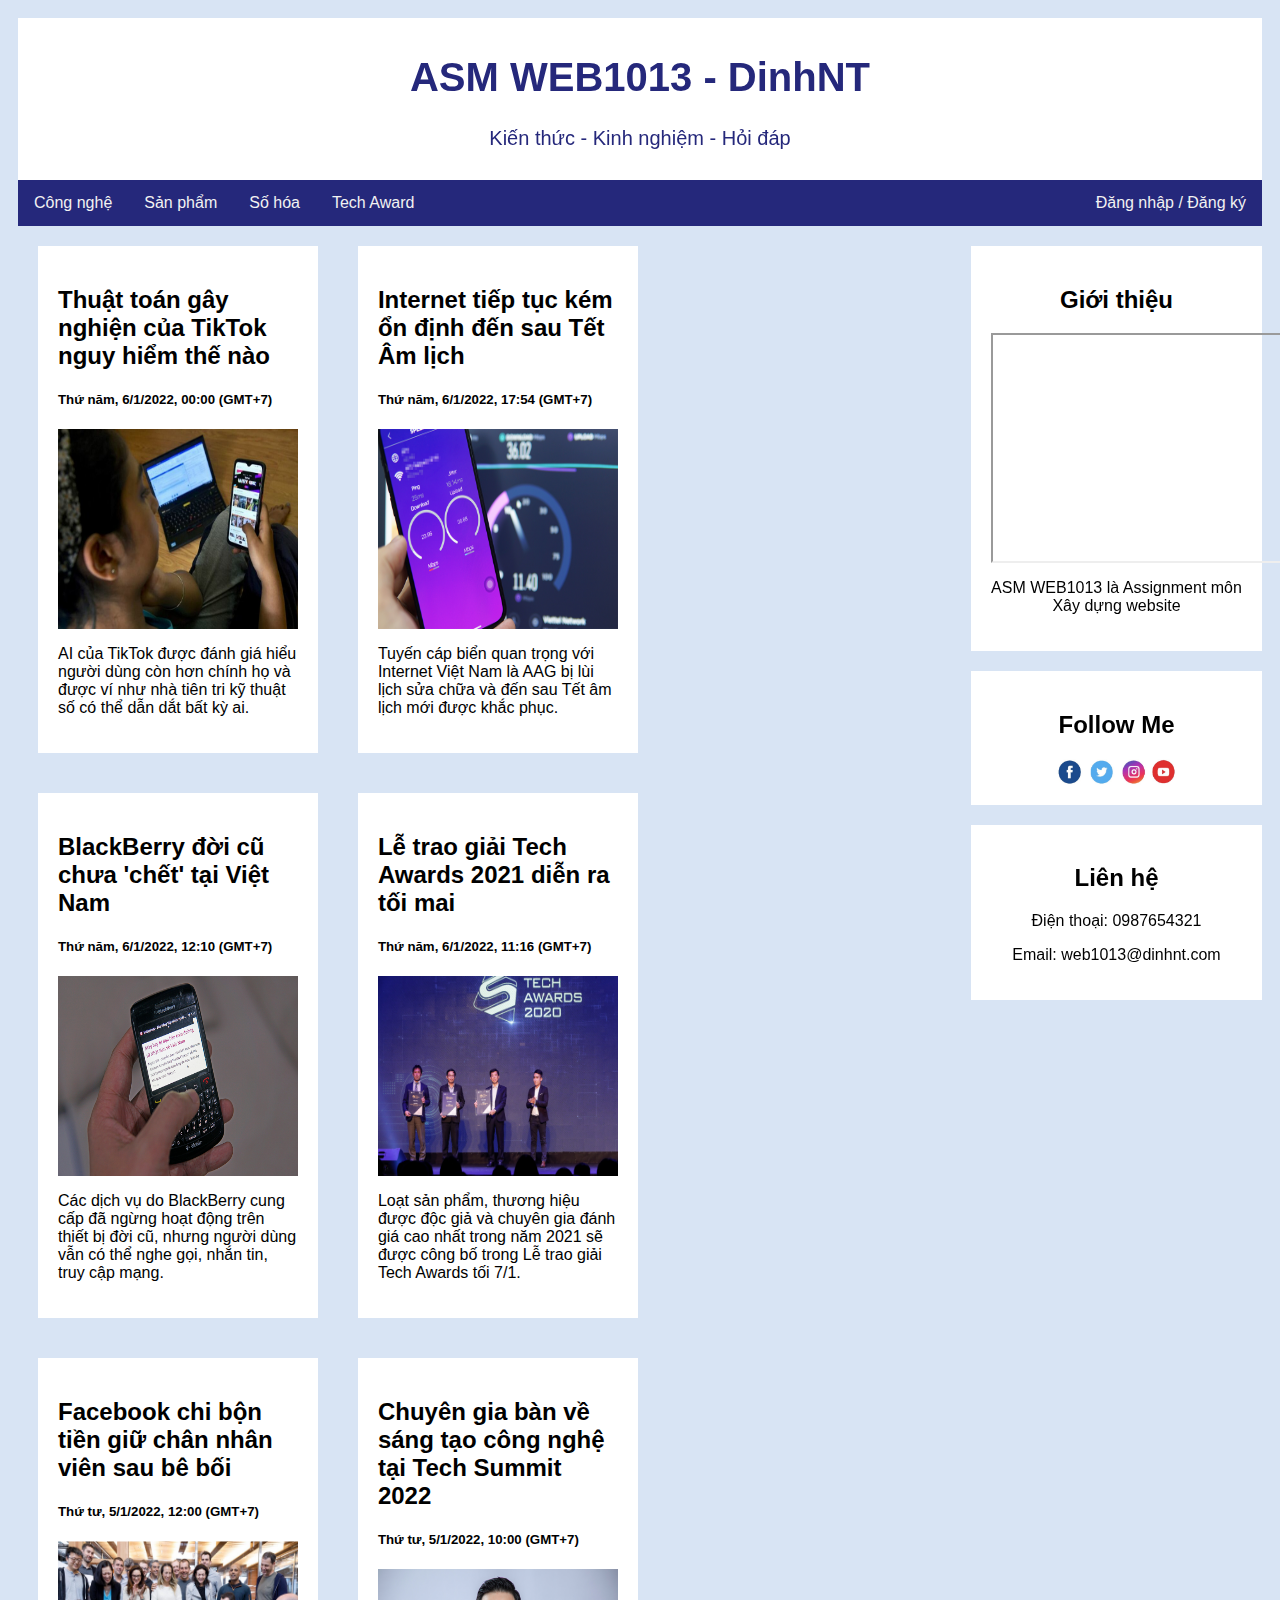
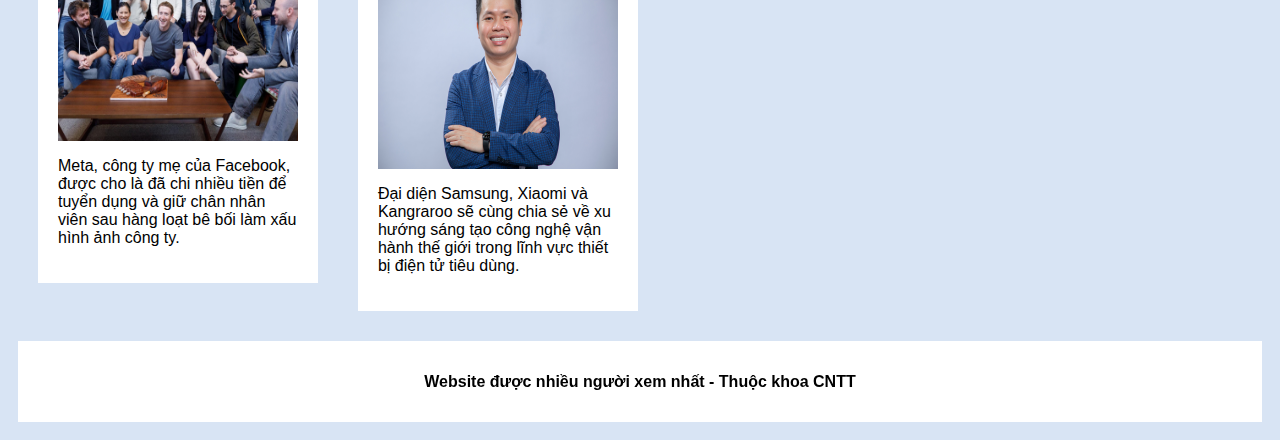
<file: index.html>
<html lang="en">
  <head>
    <meta charset="UTF-8" />
    <meta http-equiv="X-UA-Compatible" content="IE=edge" />
    <meta name="viewport" content="width=device-width, initial-scale=1.0" />
    <!--styles-->
    <link href="./styles.css" rel="stylesheet" />
    <title>Trang chủ - ASM WEB1013</title>
  </head>
  <body>
    <div class="header">
      <h1>ASM WEB1013 - DinhNT</h1>
      <p>Kiến thức - Kinh nghiệm - Hỏi đáp</p>
    </div>
    <div class="topnav">
      <a href="index.html">Công nghệ</a>
      <a href="#">Sản phẩm</a>
      <a href="#">Số hóa</a>
      <a href="#">Tech Award</a>
      <a href="#" style="float: right">Đăng nhập / Đăng ký</a>
    </div>

    <div class="row">
      <div class="leftcolumn">
        <div class="card-news">
          <h2>Thuật toán gây nghiện của TikTok nguy hiểm thế nào</h2>
          <h5>Thứ năm, 6/1/2022, 00:00 (GMT+7)</h5>
          <a href="details.html"><img class="images" src="images/news1.jpg" /></a>
          <p>
            AI của TikTok được đánh giá hiểu người dùng còn hơn chính họ và được
            ví như nhà tiên tri kỹ thuật số có thể dẫn dắt bất kỳ ai.
          </p>
        </div>
        <div class="card-news">
          <h2>Internet tiếp tục kém ổn định đến sau Tết Âm lịch</h2>
          <h5>Thứ năm, 6/1/2022, 17:54 (GMT+7)</h5>
          <a href="details.html"><img class="images" src="images/news2.jpg" /></a>
          <p>
            Tuyến cáp biển quan trọng với Internet Việt Nam là AAG bị lùi lịch
            sửa chữa và đến sau Tết âm lịch mới được khắc phục.
          </p>
        </div>
        <div class="card-news">
          <h2>BlackBerry đời cũ chưa 'chết' tại Việt Nam</h2>
          <h5>Thứ năm, 6/1/2022, 12:10 (GMT+7)</h5>
          <a href="details.html"><img class="images" src="images/news3.jpg" /></a>
          <p>
            Các dịch vụ do BlackBerry cung cấp đã ngừng hoạt động trên thiết bị
            đời cũ, nhưng người dùng vẫn có thể nghe gọi, nhắn tin, truy cập
            mạng.
          </p>
        </div>
        <div class="card-news">
          <h2>Lễ trao giải Tech Awards 2021 diễn ra tối mai</h2>
          <h5>Thứ năm, 6/1/2022, 11:16 (GMT+7)</h5>
          <a href="details.html"><img class="images" src="images/news4.jpg" /></a>
          <p>
            Loạt sản phẩm, thương hiệu được độc giả và chuyên gia đánh giá cao
            nhất trong năm 2021 sẽ được công bố trong Lễ trao giải Tech Awards
            tối 7/1.
          </p>
        </div>
        <div class="card-news">
          <h2>Facebook chi bộn tiền giữ chân nhân viên sau bê bối</h2>
          <h5>Thứ tư, 5/1/2022, 12:00 (GMT+7)</h5>
          <a href="details.html"><img class="images" src="images/news5.jpg" /></a>
          <p>
            Meta, công ty mẹ của Facebook, được cho là đã chi nhiều tiền để
            tuyển dụng và giữ chân nhân viên sau hàng loạt bê bối làm xấu hình
            ảnh công ty.
          </p>
        </div>
        <div class="card-news">
          <h2>Chuyên gia bàn về sáng tạo công nghệ tại Tech Summit 2022</h2>
          <h5>Thứ tư, 5/1/2022, 10:00 (GMT+7)</h5>
          <a href="details.html"><img class="images" src="images/news6.jpg" /></a>
          <p>
            Đại diện Samsung, Xiaomi và Kangraroo sẽ cùng chia sẻ về xu hướng
            sáng tạo công nghệ vận hành thế giới trong lĩnh vực thiết bị điện tử
            tiêu dùng.
          </p>
        </div>
      </div>
      <div class="rightcolumn">
        <div class="card">
          <h2>Giới thiệu</h2>
          <iframe width="350" height="230" src="https://www.youtube.com/embed/mZF9BRZkTDQ"></iframe>
          <p>ASM WEB1013 là Assignment môn Xây dựng website</p>
        </div>
        <div class="card">
          <h2>Follow Me</h2>
          <img width="50%" src="images/social.jpg" />
        </div>
        <div class="card">
            <h2>Liên hệ</h2>
            <p>Điện thoại: 0987654321</p>
            <p>Email: web1013@dinhnt.com</p>
        </div>
      </div>
    </div>

    <div class="footer">
      <h4>Website được nhiều người xem nhất - Thuộc khoa CNTT</h4>
    </div>
  </body>
</html>
</file>
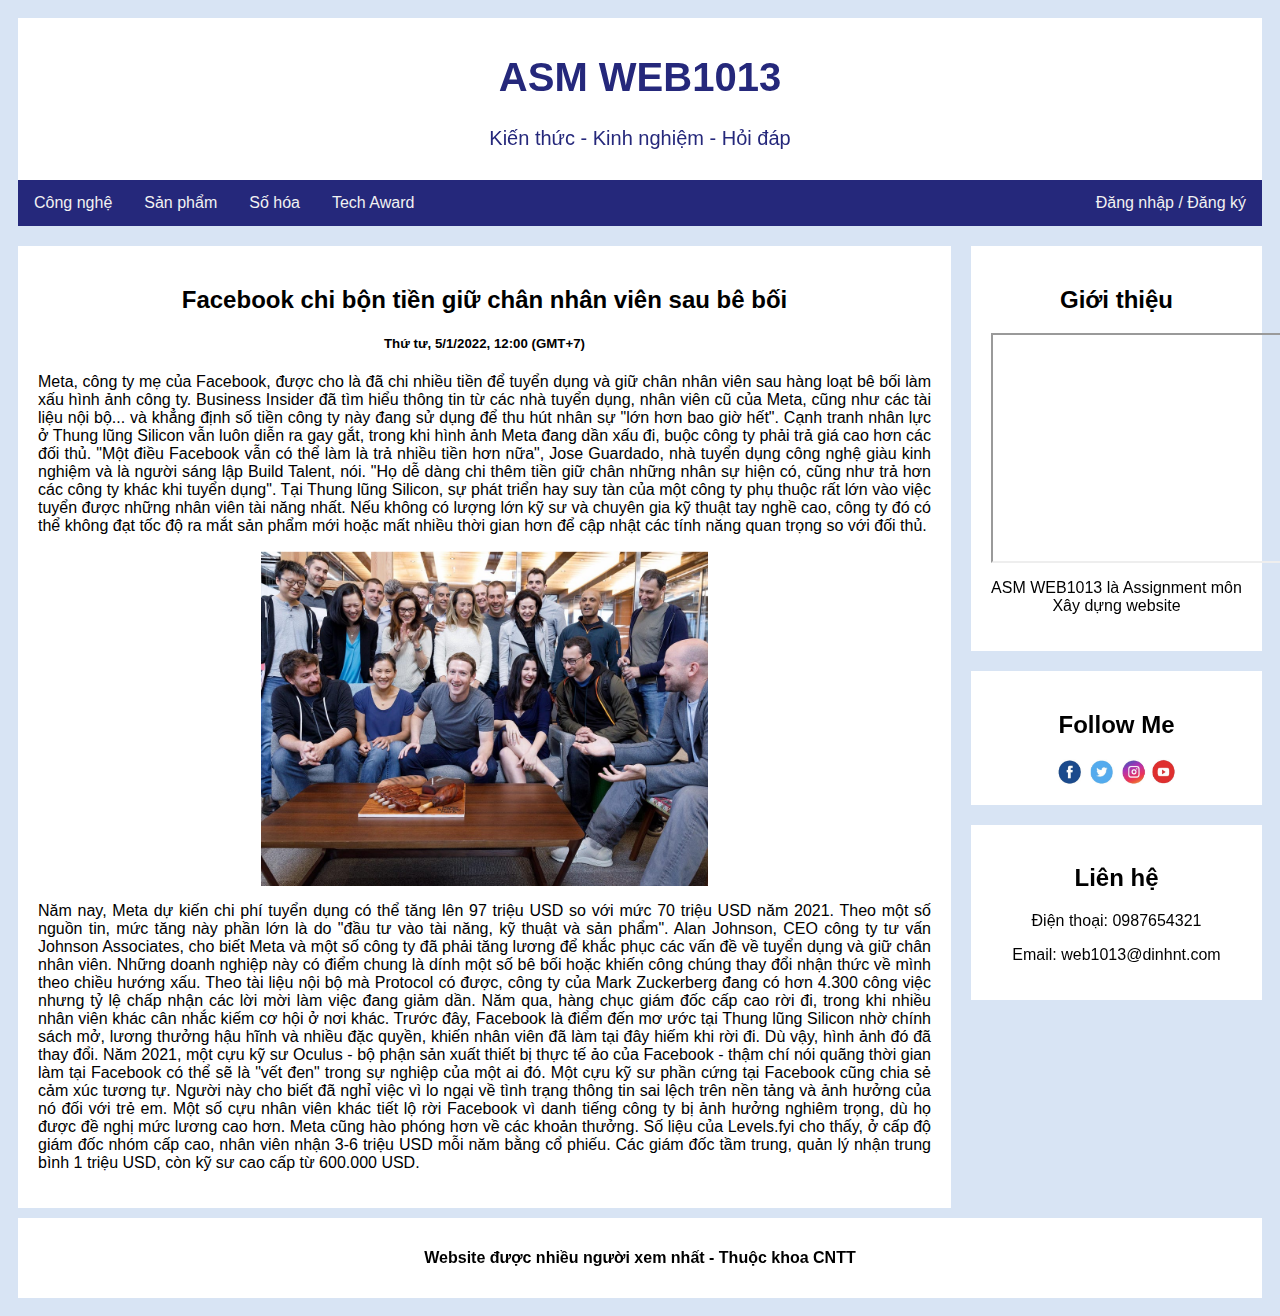
<file: details.html>
<html lang="en">
  <head>
    <meta charset="UTF-8" />
    <meta http-equiv="X-UA-Compatible" content="IE=edge" />
    <meta name="viewport" content="width=device-width, initial-scale=1.0" />
    <!--styles-->
    <link href="./styles.css" rel="stylesheet" />
    <title>Chi tiết tin tức - ASM WEB1013</title>
  </head>
  <body>
    <div class="header">
      <h1>ASM WEB1013</h1>
      <p>Kiến thức - Kinh nghiệm - Hỏi đáp</p>
    </div>
    <div class="topnav">
      <a href="index.html">Công nghệ</a>
      <a href="#">Sản phẩm</a>
      <a href="#">Số hóa</a>
      <a href="#">Tech Award</a>
      <a href="#" style="float: right">Đăng nhập / Đăng ký</a>
    </div>

    <div class="row">
      <div class="leftcolumn">
        <div class="card">
          <h2>Facebook chi bộn tiền giữ chân nhân viên sau bê bối</h2>
          <h5>Thứ tư, 5/1/2022, 12:00 (GMT+7)</h5>
          <p align="justify">Meta, công ty mẹ của Facebook, được cho là đã chi nhiều tiền để tuyển dụng 
            và giữ chân nhân viên sau hàng loạt bê bối làm xấu hình ảnh công ty. Business Insider đã tìm 
            hiểu thông tin từ các nhà tuyển dụng, nhân viên cũ của Meta, cũng như các tài liệu nội bộ... 
            và khẳng định số tiền công ty này đang sử dụng để thu hút nhân sự "lớn hơn bao giờ hết". Cạnh 
            tranh nhân lực ở Thung lũng Silicon vẫn luôn diễn ra gay gắt, trong khi hình ảnh Meta đang dần 
            xấu đi, buộc công ty phải trả giá cao hơn các đối thủ. "Một điều Facebook vẫn có thể làm là trả 
            nhiều tiền hơn nữa", Jose Guardado, nhà tuyển dụng công nghệ giàu kinh nghiệm và là người sáng 
            lập Build Talent, nói. "Họ dễ dàng chi thêm tiền giữ chân những nhân sự hiện có, cũng như trả hơn 
            các công ty khác khi tuyển dụng". Tại Thung lũng Silicon, sự phát triển hay suy tàn của một công ty 
            phụ thuộc rất lớn vào việc tuyển được những nhân viên tài năng nhất. Nếu không có lượng lớn kỹ sư và 
            chuyên gia kỹ thuật tay nghề cao, công ty đó có thể không đạt tốc độ ra mắt sản phẩm mới hoặc mất nhiều 
            thời gian hơn để cập nhật các tính năng quan trọng so với đối thủ.</p>
          <img width="50%" src="images/news5.jpg"/>
          <p align="justify">Năm nay, Meta dự kiến chi phí tuyển dụng có thể tăng lên 97 triệu USD so với mức 70 triệu 
            USD năm 2021. Theo một số nguồn tin, mức tăng này phần lớn là do "đầu tư vào tài năng, kỹ thuật và sản phẩm".
            Alan Johnson, CEO công ty tư vấn Johnson Associates, cho biết Meta và một số công ty đã phải tăng lương để 
            khắc phục các vấn đề về tuyển dụng và giữ chân nhân viên. Những doanh nghiệp này có điểm chung là dính một số 
            bê bối hoặc khiến công chúng thay đổi nhận thức về mình theo chiều hướng xấu. Theo tài liệu nội bộ mà Protocol 
            có được, công ty của Mark Zuckerberg đang có hơn 4.300 công việc nhưng tỷ lệ chấp nhận các lời mời làm việc đang 
            giảm dần. Năm qua, hàng chục giám đốc cấp cao rời đi, trong khi nhiều nhân viên khác cân nhắc kiếm cơ hội ở nơi khác.
            Trước đây, Facebook là điểm đến mơ ước tại Thung lũng Silicon nhờ chính sách mở, lương thưởng hậu hĩnh và nhiều đặc quyền,
            khiến nhân viên đã làm tại đây hiếm khi rời đi. Dù vậy, hình ảnh đó đã thay đổi. Năm 2021, một cựu kỹ sư Oculus - bộ phận 
            sản xuất thiết bị thực tế ảo của Facebook - thậm chí nói quãng thời gian làm tại Facebook có thể sẽ là "vết đen" trong sự 
            nghiệp của một ai đó. Một cựu kỹ sư phần cứng tại Facebook cũng chia sẻ cảm xúc tương tự. Người này cho biết đã nghỉ việc 
            vì lo ngại về tình trạng thông tin sai lệch trên nền tảng và ảnh hưởng của nó đối với trẻ em. Một số cựu nhân viên khác 
            tiết lộ rời Facebook vì danh tiếng công ty bị ảnh hưởng nghiêm trọng, dù họ được đề nghị mức lương cao hơn. Meta cũng hào 
            phóng hơn về các khoản thưởng. Số liệu của Levels.fyi cho thấy, ở cấp độ giám đốc nhóm cấp cao, nhân viên nhận 3-6 triệu USD 
            mỗi năm bằng cổ phiếu. Các giám đốc tầm trung, quản lý nhận trung bình 1 triệu USD, còn kỹ sư cao cấp từ 600.000 USD.</p>
        </div>
      </div>
      <div class="rightcolumn">
        <div class="card">
          <h2>Giới thiệu</h2>
          <iframe width="350" height="230" src="https://www.youtube.com/embed/mZF9BRZkTDQ"></iframe>
          <p>ASM WEB1013 là Assignment môn Xây dựng website</p>
        </div>
        <div class="card">
          <h2>Follow Me</h2>
          <img width="50%" src="images/social.jpg" />
        </div>
        <div class="card">
          <h2>Liên hệ</h2>
          <p>Điện thoại: 0987654321</p>
          <p>Email: web1013@dinhnt.com</p>
      </div>
      </div>
    </div>

    <div class="footer">
      <h4>Website được nhiều người xem nhất - Thuộc khoa CNTT</h4>
    </div>
  </body>
</html>
</file>
<file: styles.css>
* {
  box-sizing: border-box;
}

body {
  font-family: Arial;
  padding: 10px;
  background: #d8e4f4;
}

/* Header/Blog Title */
.header {
  padding: 10px;
  text-align: center;
  background: white;
  color: #25287b;
}

.header h1 {
  font-size: 40px;
}

.header p {
  font-size: 20px;
}

/* Style the top navigation bar */
.topnav {
  overflow: hidden;
  background-color: #25287b;
}

/* Định dạng link điều hướng */
.topnav a {
  float: left;
  display: block;
  color: #f2f2f2;
  text-align: center;
  padding: 14px 16px;
  text-decoration: none;
}

/* Thay đổi màu liên kết khi di chuột qua */
.topnav a:hover {
  background-color: #7085db;
  color: white;
}

/* Tạo hai cột không bằng nhau, float cạnh nhau */
/* Cột trái */
.leftcolumn {
  float: left;
  width: 75%;
}

/* Cột phải */
.rightcolumn {
  float: left;
  width: 25%;
  background-color: #d8e4f4;
  padding-left: 20px;
}

/* Hình ảnh bài viết*/
.images {
  width: 100%;
  height: 200px;
}

/* Thêm định dạng thẻ nội dung thêm */
.card {
  background-color: white;
  padding: 20px;
  margin-top: 20px;
  text-align: center;
}

/* Thêm định dạng thẻ cho bài viết */
.card-news {
    width: 30%;
    background-color: white;
    padding: 20px;
    margin: 20px;
    float: left;
  }

/* Clear float khác sau các cột */
.row:after {
  content: "";
  display: table;
  clear: both;
}

/* Footer */
.footer {
  padding: 10px;
  text-align: center;
  background: white;
  margin-top: 10px;
}

/* Bố cục linh hoạt: các cột xếp chồng lên nhau thay vì cạnh nhau khi màn hình 
có chiều rộng dưới 700px */
@media screen and (max-width: 700px) {
  .leftcolumn,
  .rightcolumn {
    width: 100%;
    padding: 0;
  }
}

/* Bố cục linh hoạt: Thanh menu điều hướng xếp chồng lên nhau thay vì cạnh nhau
khi màn hình có chiều rộng dưới 300px  */
@media screen and (max-width: 300px) {
  .topnav a {
    float: none;
    width: 100%;
  }
}
</file>
